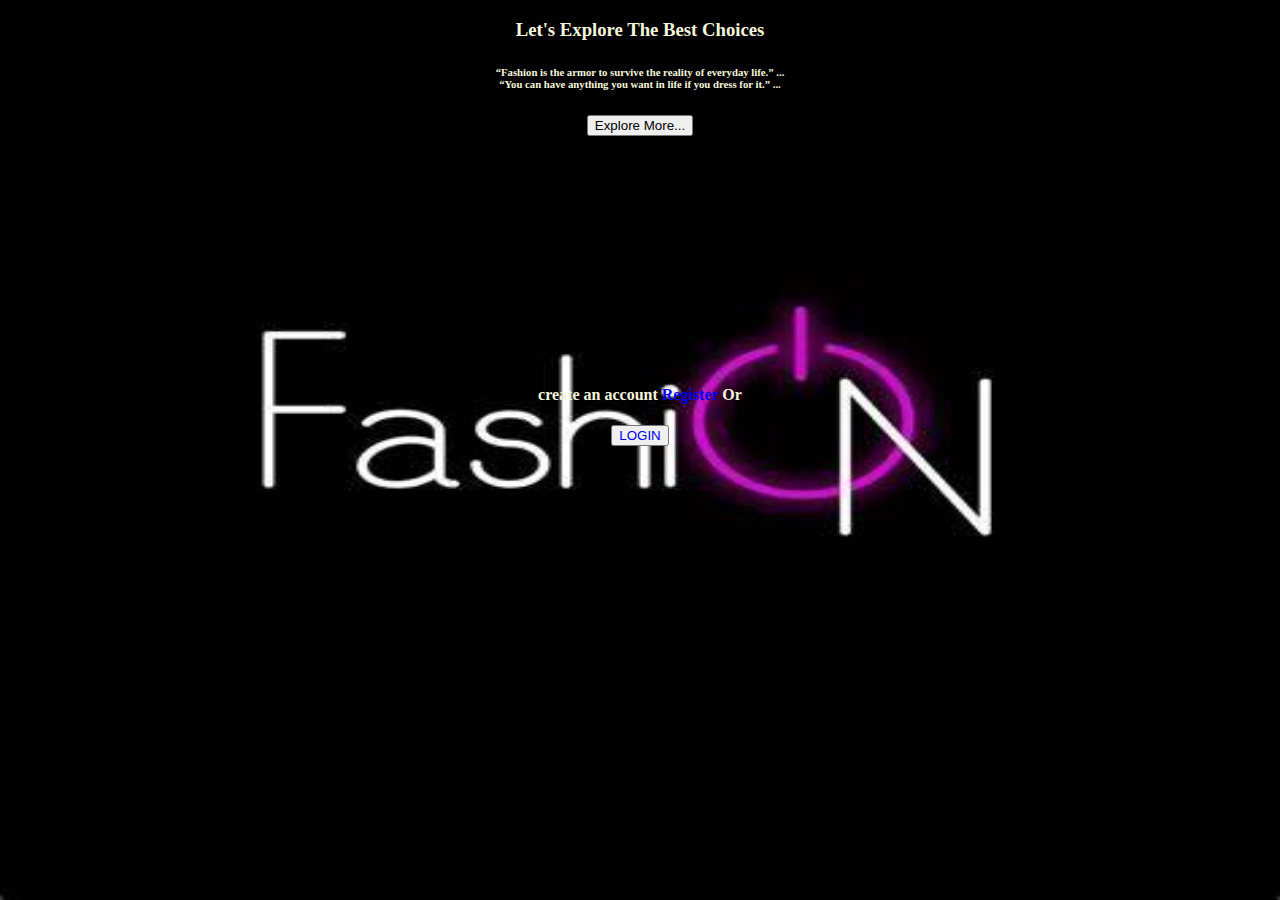
<file: BLOG/IMAGES/index.html>
<!DOCTYPE html>
<html lang="en">
<head>
    <meta charset="UTF-8">
    <meta name="viewport" content="width=device-width, initial-scale=1.0">
    <title>fashion</title>
</head>
<style>
    body
    {
        background-image: url(../IMAGES/blog.png);
        background-repeat: no-repeat;
        background-size: 100% 100%;
          background-attachment: fixed;

    }
   .login{
    margin-top: 250px;
   }
</style>
<body>
    <h3 style="color: beige; text-align: center;"><b>Let's Explore The Best Choices</b></h3>
    <p><h6 style="color: beige; text-align: center;">“Fashion is the armor to survive the reality of everyday life.” ...
       <br>
        “You can have anything you want in life if you dress for it.” ...</h6></p>
        <center><button style="text-align: center;"><a href="../blog.html" style="color: black; text-decoration: none;">Explore More...</a></button></center>
        <section style="color: beige; text-align: center;" class="login">
    <h4>create an account <a href="../register.html" style="text-decoration: none;">Register</a>  Or</h4>
    <button><a href="../login.html" style="text-decoration: none;">LOGIN</button></a>
</section>


</body>
</html>
</file>
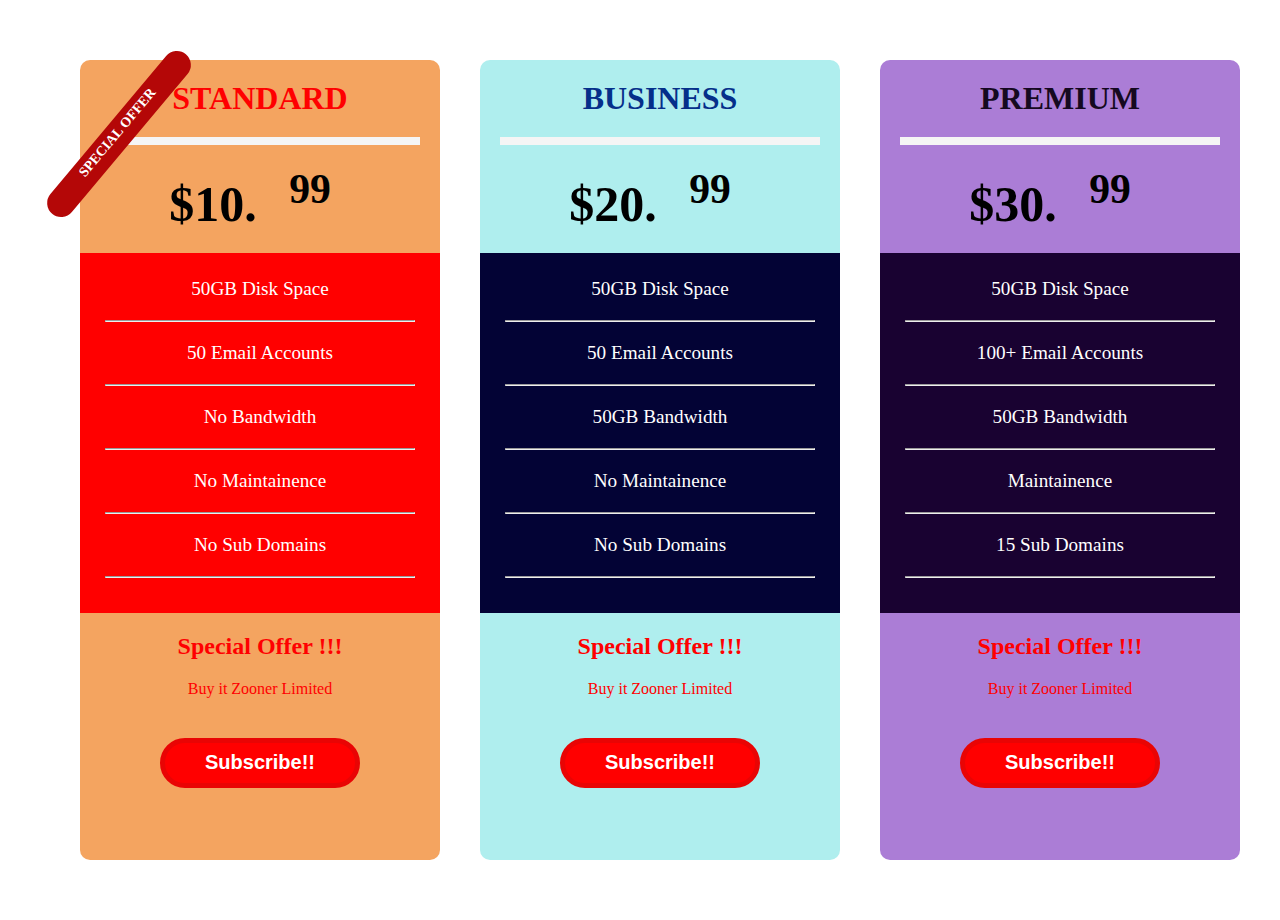
<file: task/Task - 02 Pricing Tag/index.html>
<!DOCTYPE html>
<html lang="en">
<head>
    <meta charset="UTF-8">
    <meta name="viewport" content="width=device-width, initial-scale=1.0">
    <title>Document</title>
    <link rel="stylesheet" href="./style.css">
</head>
<body><section class="pricing">
    <div class="first">
        <h3><span class="ribbon">SPECIAL OFFER</span></h3>
        <h1 style="font-weight: bolder; font-size: xx-large; text-align: center; color: red;">STANDARD</h1>
        <hr style="border: 4px solid whitesmoke;">
        <h1 style="font-size: 50px; text-align: center;">$10. <sup>99</sup></h1>
        <ul class="para1">
            <li>50GB Disk Space</li><hr>
            <li>50 Email Accounts</li><hr>
            <li>No Bandwidth</li><hr>
            <li> No Maintainence</li><hr>
            <li>No Sub Domains</li><hr>
        </ul>
        <h2 style="color: red; text-align: center;">Special Offer !!!</h2>
        <p style="text-align: center; color: red;">Buy it Zooner Limited</p>
      <center>  <button style="background-color: red;"><a href="#" style="color: white; text-decoration: none;" class="sign">Subscribe!!</a></button></center>


    </div>
    <div class="second">
        <h1 style="font-weight: bolder; font-size: xx-large; text-align: center; color: rgb(5, 47, 138);">BUSINESS</h1>
        <hr style="border: 4px solid whitesmoke;">
        <h1 style="font-size: 50px; text-align: center;">$20. <sup>99</sup></h1>
        <ul class="para2">
            <li>50GB Disk Space</li><hr>
            <li>50 Email Accounts</li><hr>
            <li>50GB Bandwidth</li><hr>
            <li> No Maintainence</li><hr>
            <li>No Sub Domains</li><hr>
        </ul>
        <h2 style="color: red; text-align: center;">Special Offer !!!</h2>
        <p style="text-align: center; color: red;">Buy it Zooner Limited</p>
      <center>  <button style="background-color: red;"><a href="#" style="color: white; text-decoration: none;" class="sign">Subscribe!!</a></button></center>



    </div>
    <div class="three">
        <h1 style="font-weight: bolder; font-size: xx-large; text-align: center; color: rgb(21, 9, 32);">PREMIUM</h1>
        <hr style="border: 4px solid whitesmoke;">
        <h1 style="font-size: 50px; text-align: center;">$30. <sup>99</sup></h1>
        <ul class="para3">
            <li>50GB Disk Space</li><hr>
            <li>100+ Email Accounts</li><hr>
            <li>50GB Bandwidth</li><hr>
            <li> Maintainence</li><hr>
            <li>15 Sub Domains</li><hr>
        </ul>
        <h2 style="color: red; text-align: center;">Special Offer !!!</h2>
        <p style="text-align: center; color: red;">Buy it Zooner Limited</p>
      <center>  <button style="background-color: red;"><a href="#" style="color: white; text-decoration: none;" class="sign">Subscribe!!</a></button></center>


    </div>
    </section>
</body>
</html>
</file>
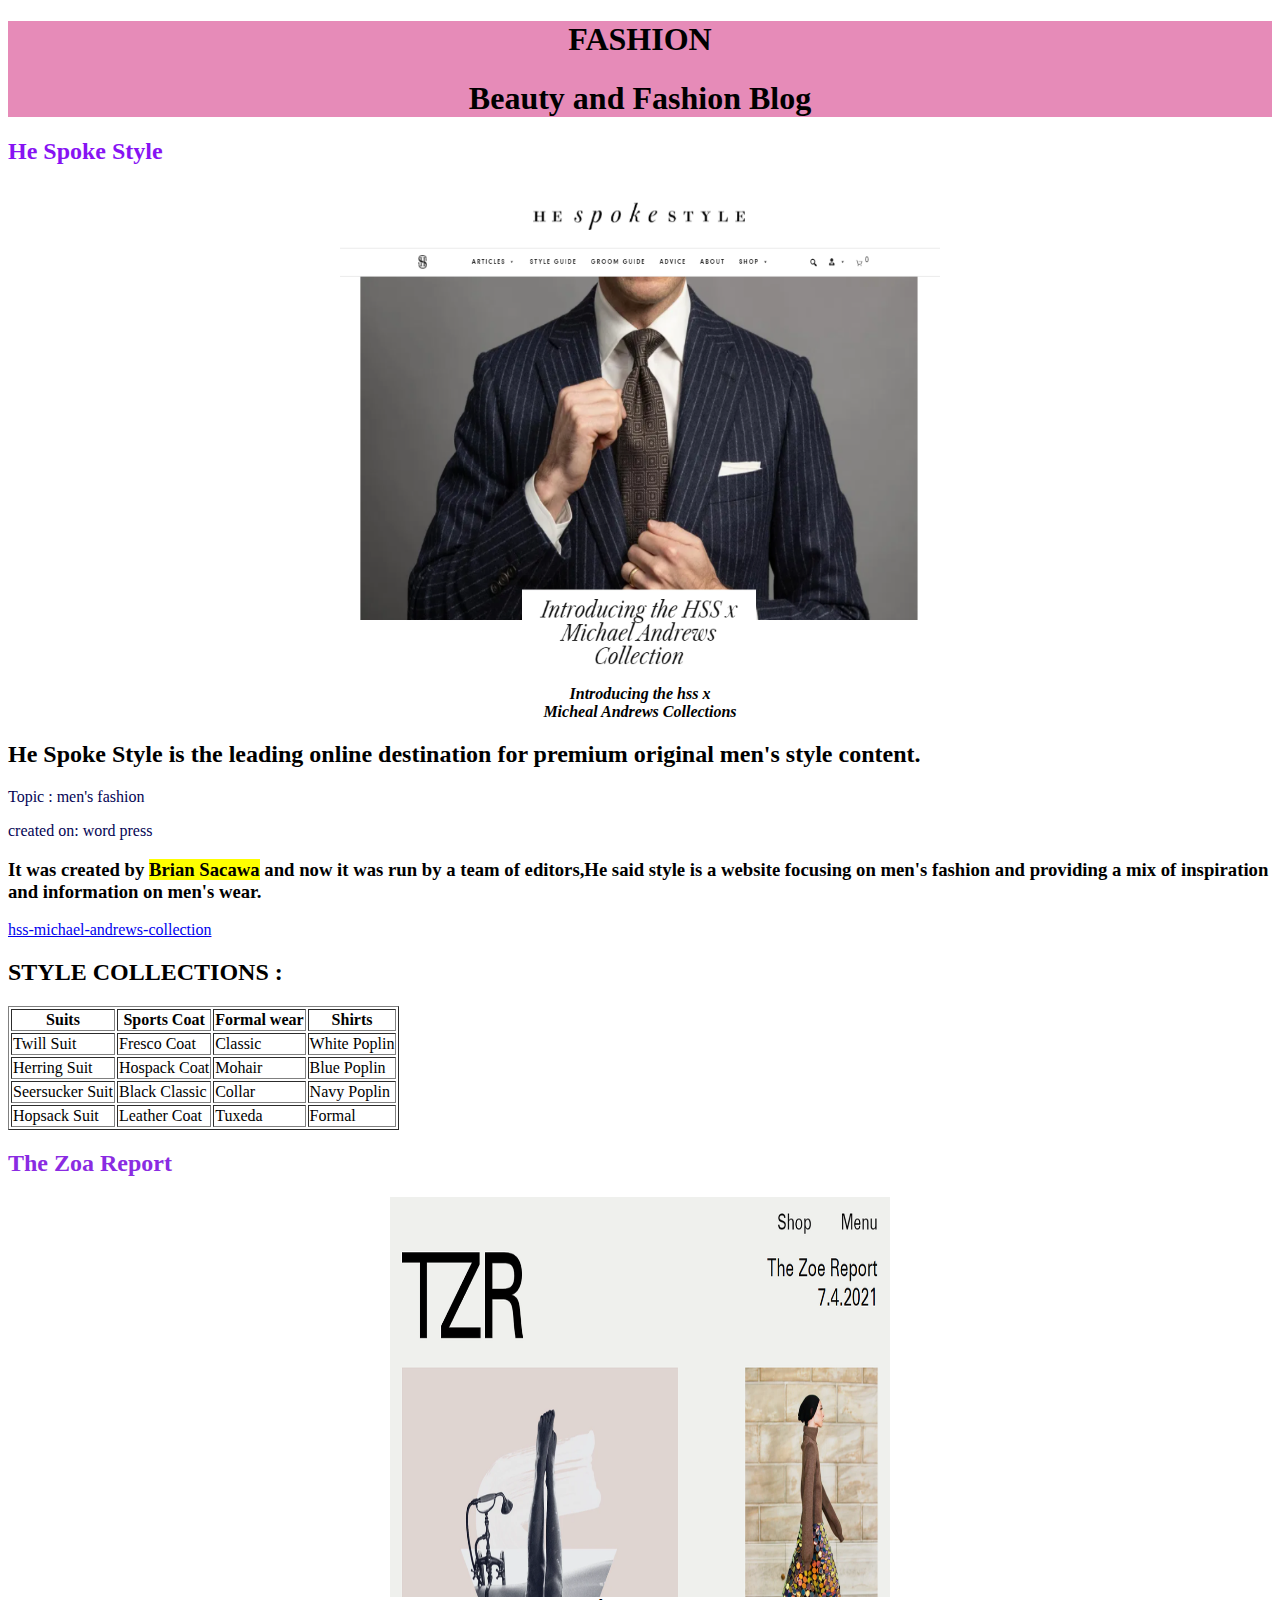
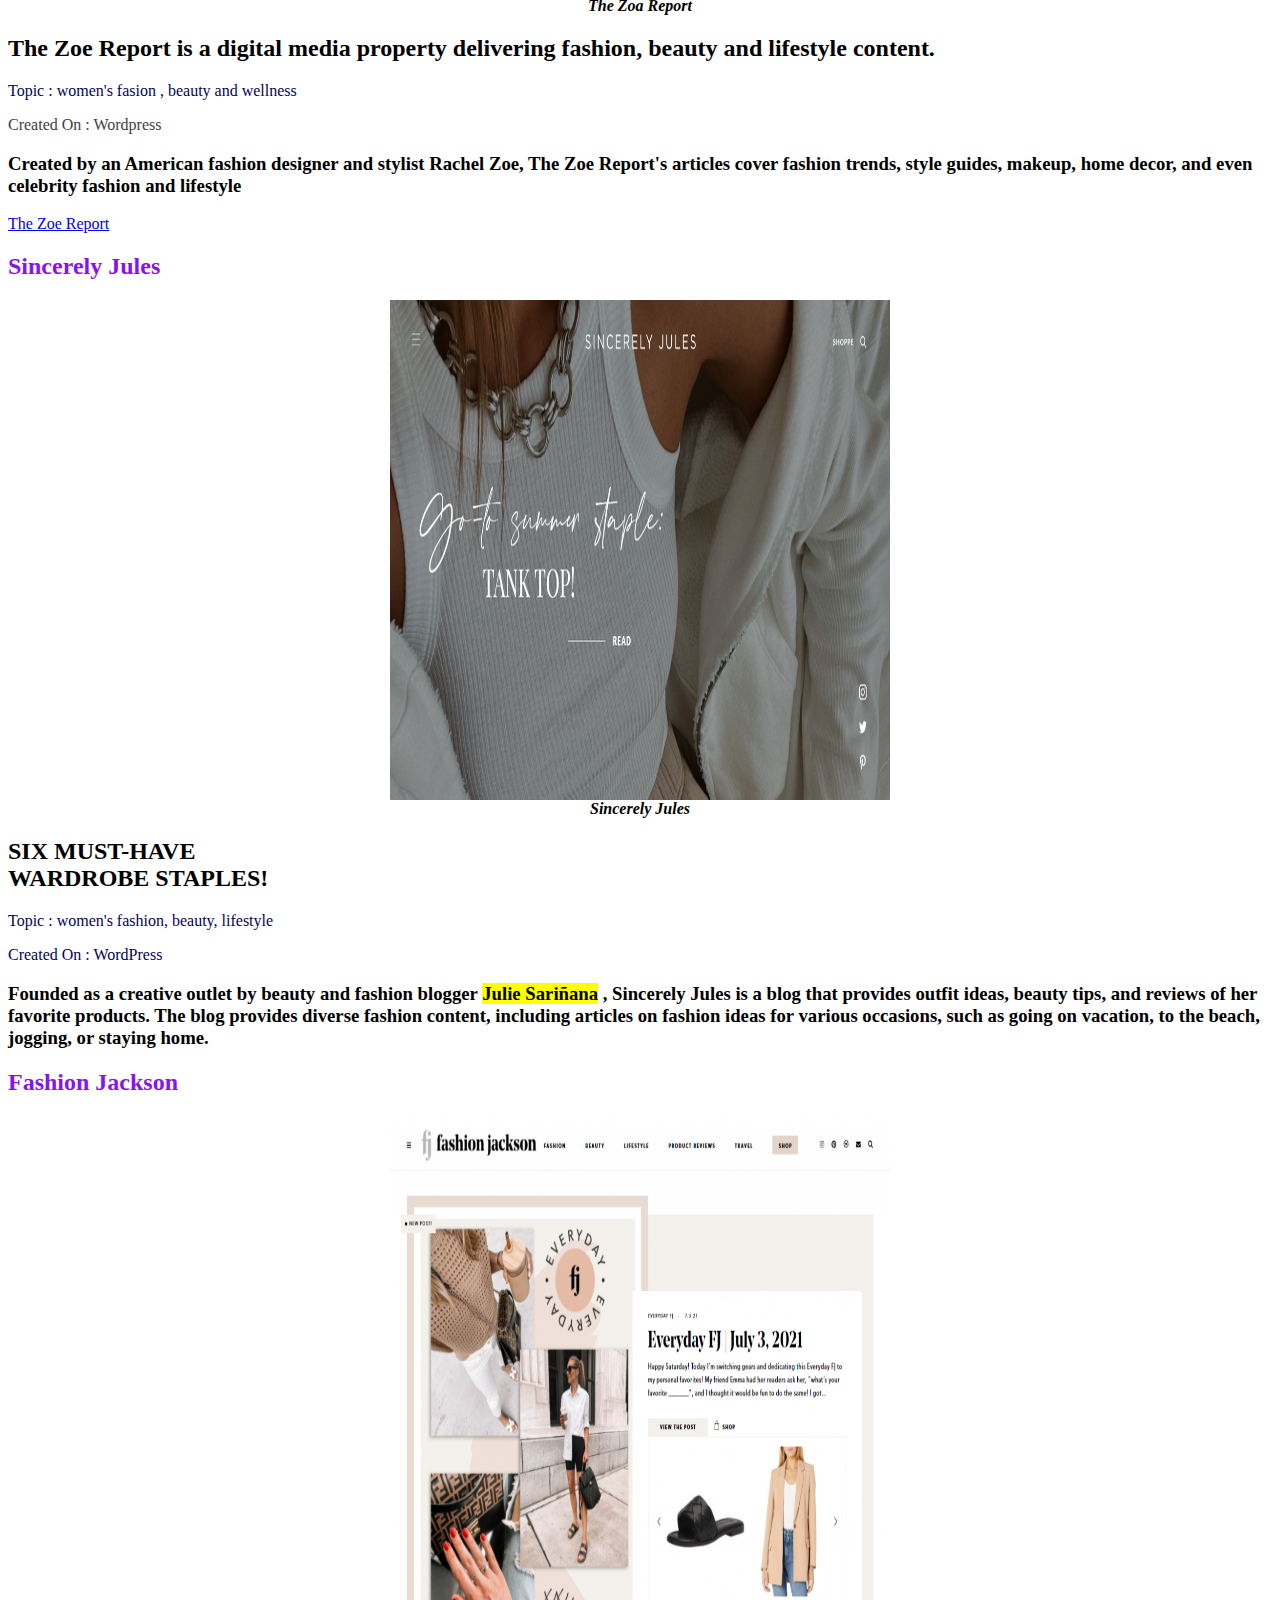
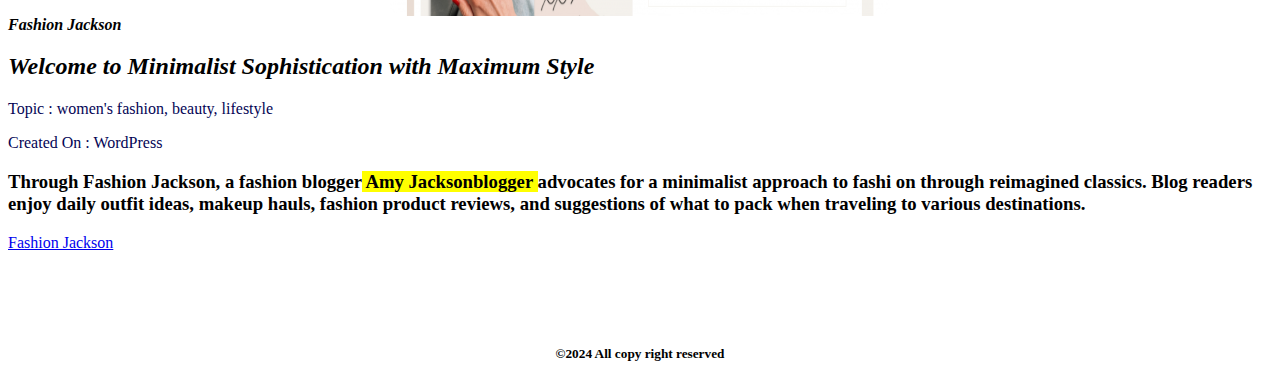
<file: BLOG/blog.html>
<!DOCTYPE html>
<html lang="en">
<head>
    <meta charset="UTF-8">
    <meta name="viewport" content="width=device-width, initial-scale=1.0">
    <link rel="icon" href="https://i.pinimg.com/564x/1c/22/43/1c22433b8d3aec799fd8187ca3030193.jpg">
    <title>Fashion</title>
    <style>
        .style{
            display: block;
            margin-left: auto;
            margin-right: auto;
        }
        .tzr{
            display: block;
            margin-left: auto;
            margin-right: auto;
        }
        .jules{
            display: block;
            margin-left: auto;
            margin-right: auto;
        }
        .jack
        {
            display: block;
            margin-left: auto;
            margin-right: auto;
        }
        .fash
        {
            display: block;
            margin-left: auto;
            margin-right: auto;
        }
    </style>
</head>
<body>
    <header style="text-align: center; background-color: rgb(230, 139, 184);"> 
    <h1>FASHION </h1>
    <h1 style="text-align: center;">Beauty and Fashion Blog </h1>
    </header>  
    <section>
    <h2 style="color: rgb(135, 19, 243);"><b>He Spoke Style</b> </h2>
<img src="./IMAGES/STYLE.webp" alt="style" usemap="#style" class="style" height="500px" width="600px">
<map name="style">
    <area title="style" shape="rect" coords="27,100,740,482" href="https://hespokestyle.com/">
</map>
<center><b><i>Introducing the hss x<br>Micheal Andrews Collections</i></b></center>
<h2> He Spoke Style is the leading online destination for premium original men's style content.</h2>
<p style="color: rgb(4, 4, 85);"> Topic : men's fashion</p>
<p style="color: rgb(4, 4, 85);"> created on: word press</p>
<p><h3> It was created by <mark>Brian Sacawa</mark> and now it was run by a team of editors,He said style is a website focusing on

men's fashion and providing a mix of inspiration and information on men's wear.</h3></p>
<a href="https://hespokestyle.com/hss-michael-andrews-collection-launch/">hss-michael-andrews-collection</a>
<div>
<h2>STYLE COLLECTIONS :</h2>
<table border="1 ">
    <thead>
        <th>Suits</th>
            <th>Sports Coat</th>
            <th>Formal wear</th>
            <th>Shirts</th>
        </thead>
        <tbody>
            <tr>
                <td>Twill Suit</td>
                <td>Fresco Coat</td>
                <td>Classic</td>
                <td>White Poplin</td>
            </tr>
            <tr>
                <td>Herring Suit</td>
                <td>Hospack Coat</td>
                <td>Mohair</td>
                <td>Blue Poplin</td>
            </tr>
            <tr>
                <td>Seersucker Suit</td>
                <td>Black Classic</td>
                <td>Collar</td>
                <td>Navy Poplin</td>
            </tr>
            <tr>
                <td>Hopsack Suit</td>
                <td>Leather Coat</td>
                <td>Tuxeda</td>
                <td>Formal</td>
            </tr>
        </tbody>

    </thead>
</table>
</div>
</section>
<section>
<h2 style="color: blueviolet;"><b>The Zoa Report</b></h2>
<img src="./IMAGES/TZR.webp" alt="load" usemap="#tzr" class="tzr" height="400px" width="500px">
<map name="tzr" >
    <area title="tzr" shape="rect" coords="25,74,995,514" href="https://www.thezoereport.com/"> 
</map>
<center><b><i>The Zoa Report</b></i></center>
<h2>The Zoe Report is a digital media property delivering fashion, beauty and lifestyle content.</h2>
<p style="color: rgb(4, 4, 85);"> Topic : women's fasion , beauty and wellness</p>
<p style="color: rgb(65, 65, 65);"> Created On : Wordpress</p>
<p><h3>Created by an American fashion designer and stylist Rachel Zoe, The Zoe Report's
 articles cover fashion trends, style guides, makeup, home decor, and even celebrity fashion and lifestyle</h3></p>
 <a href="https://www.thezoereport.com/">The Zoe Report</a>
 </section>
 <section>
 <h2 style="color: rgb(135, 19, 243);"><b>Sincerely Jules</b> </h2>
 <img src="./IMAGES/JULES.webp" alt="jules" usemap="#sincerelyjules" class="jules" height="500px" width="500px">
 <map name="sincerelyjules"> 
    <area title="jules" shape="rect" coords="28,102,738,486" href="https://sincerelyjules.com/">
 </map>
 
 <center><b><i>Sincerely Jules</b></i></center>
 <h2>SIX MUST-HAVE<br>
    WARDROBE STAPLES!</h2>
    <p style="color: rgb(4, 4, 85);"> Topic : women's fashion, beauty, lifestyle</p>
    <p style="color: rgb(4, 4, 85);"> Created On :  WordPress</p>
<p><h3>Founded as a creative outlet by beauty and fashion blogger <mark>Julie Sariñana</mark> , Sincerely Jules is a blog that provides
     outfit ideas, beauty tips, and reviews of her favorite products.
The blog provides diverse fashion content, including articles on fashion ideas for various occasions,
such as going on vacation, to the beach, jogging, or staying home.</h3></p>
<a href="https://sincerelyjules.com/"></a>
</section>
<section>
<h2 style="color: rgb(135, 19, 243);"><b>Fashion Jackson</b> </h2>
<img src="./IMAGES/FASHION.webp" alt="jack" usemap="#fashionjackson" class="jack" height="500" width="500">
<map name="fashionjackson">
    <area title="jack" shape="rect" coords="41,103,882,552" href="https://fashionjackson.com/">
</map>
<b><i>Fashion Jackson</b></i>
<h2><i>Welcome to Minimalist Sophistication with Maximum Style</i></h2>
<p style="color: rgb(4, 4, 85);"> Topic : women's fashion, beauty, lifestyle</p>
    <p style="color: rgb(4, 4, 85);"> Created On :  WordPress</p>
    <p><h3>Through Fashion Jackson, a fashion blogger<mark> Amy Jacksonblogger </mark> advocates for a minimalist approach to fashi
        on through reimagined classics.
       Blog readers enjoy daily outfit ideas, makeup hauls, fashion product reviews, and suggestions of what
       to pack when traveling to various destinations.</h3>
     </p>
<a href="https://fashionjackson.com/">Fashion Jackson</a>
</section>

<br>
<br>
<br>
<br>
<footer>
   
    <h5 style="text-align: center;">&copy;2024 All copy right reserved</h5>


</footer>   
</body>
</html>
</file>
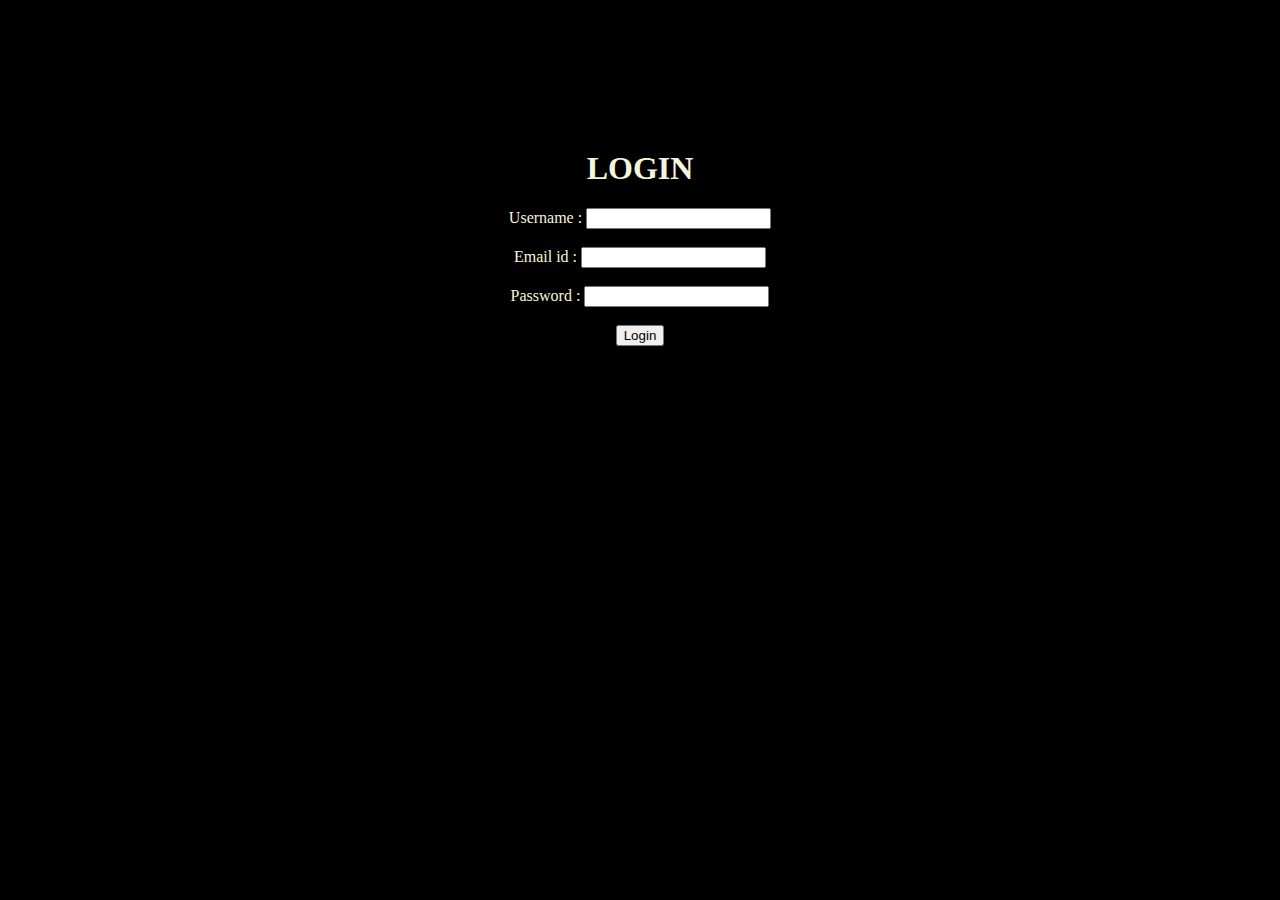
<file: BLOG/login.html>
<!DOCTYPE html>
<html lang="en">
<head>
    <meta charset="UTF-8">
    <meta name="viewport" content="width=device-width, initial-scale=1.0">
    <title>Document</title>
    <style>
        .log
        {
            margin-top: 150px;
        }
    </style>
</head>
<body style="background-color:black; text-align: center; color: beige;">
    <section class="log">
    <h1>LOGIN</h1>
    <form action="blog.html">
        <label for="username">Username :</label>
        <input type="text" id="username"  name="name" required><br><br>
        <label for="email">Email id :</label>
        <input type="email" id="email"  name="email" required><br><br>
        Password :
        <input type="password"><br><br>
        <button>Login</button>
    </form>
    </section>
    
</body>
</html>
</file>
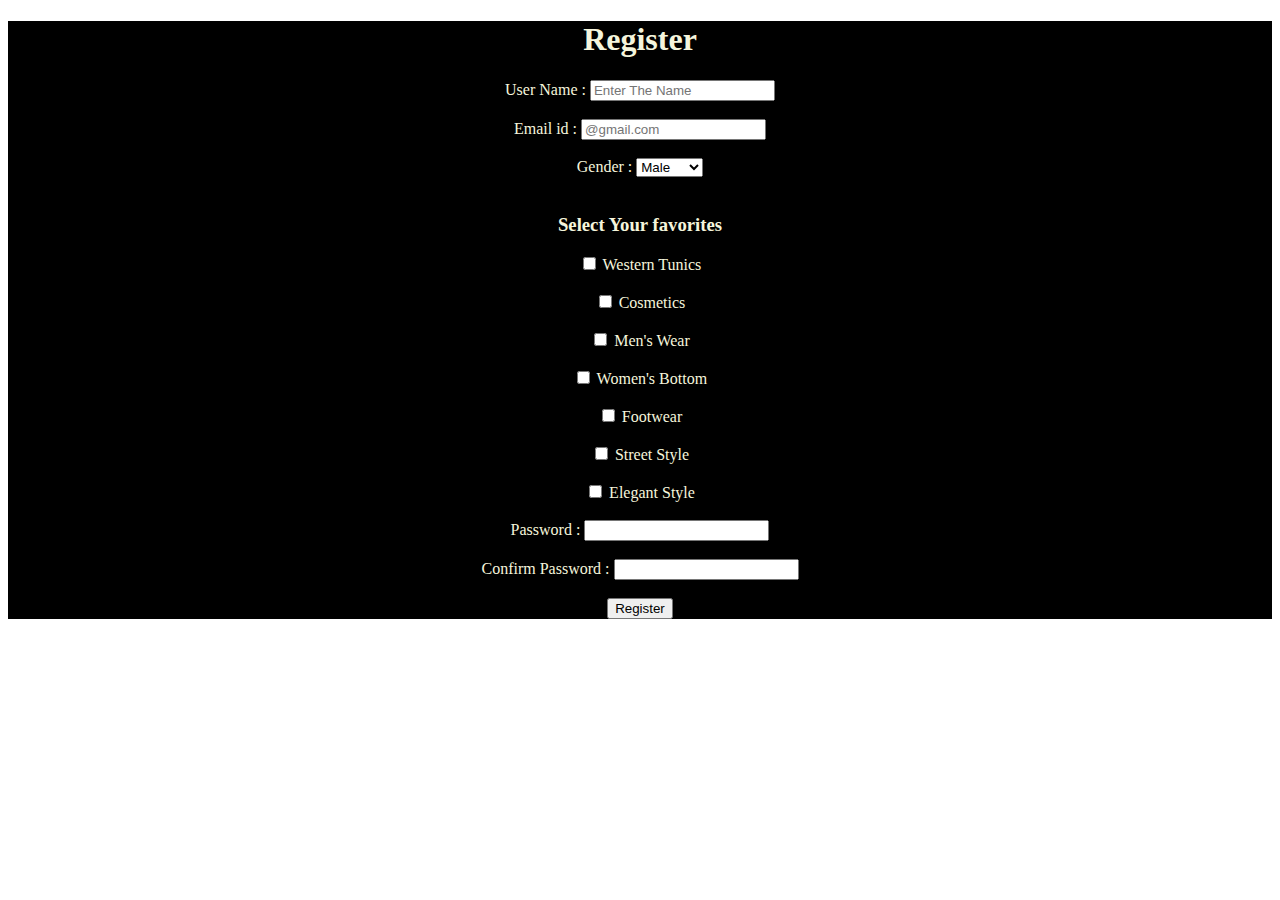
<file: BLOG/register.html>
<!DOCTYPE html>
<html lang="en">
<head>
    <meta charset="UTF-8">
    <meta name="viewport" content="width=device-width, initial-scale=1.0">
    <title>Document</title>
</head>
<body>
    <section>
    <form action="login.html" style="text-align: center; background-color: black; color: beige;">
    <h1>Register</h1>
    <label for="name" >User Name :</label>
    <input type="text" id="name" name="name" placeholder="Enter The Name" required><br><br>
    <label for="email">Email id :</label>
    <input type="email" name="email" id="email" placeholder="@gmail.com" required><br><br>
    <label for="gender">Gender :</label>
    <select name="gender" id="gender">
        <option value="male">Male</option>
        <option value="female">Female</option>
        <option value="others">Others</option>
    </select><br><br>
    <h3>Select Your favorites</h3>
    <input type="checkbox" id="tunics" value="product_1" name="tunics">
    <label for="tunics">Western Tunics</label><br><br>
    <input type="checkbox" id="cos" value="product_2" name="cos">
    <label for="cos">Cosmetics</label><br><br>
    <input type="checkbox" id="men" value="product_3" name="men">
    <label for="men">Men's Wear</label><br><br>
    <input type="checkbox" id="bottom" value="product_4" name="bottom">
    <label for="bottom">Women's Bottom </label><br><br>
    <input type="checkbox" id="footwear" value="product_5" name="footwear">
    <label for="footwear" >Footwear</label><br><br>
    <input type="checkbox" id="style" value="product_6" name="style">
    <label for="style">Street Style</label><br><br>
    <input type="checkbox" id="elegant" value="product_7" name="elegant">
    <label for="elegant">Elegant Style</label><br><br>
    Password :
    <input type="password"><br><br>
    Confirm Password :
    <input type="password">
    <br><br>
    <button>Register</button>
    </form>
   </section>    

</body>
</html>
</file>
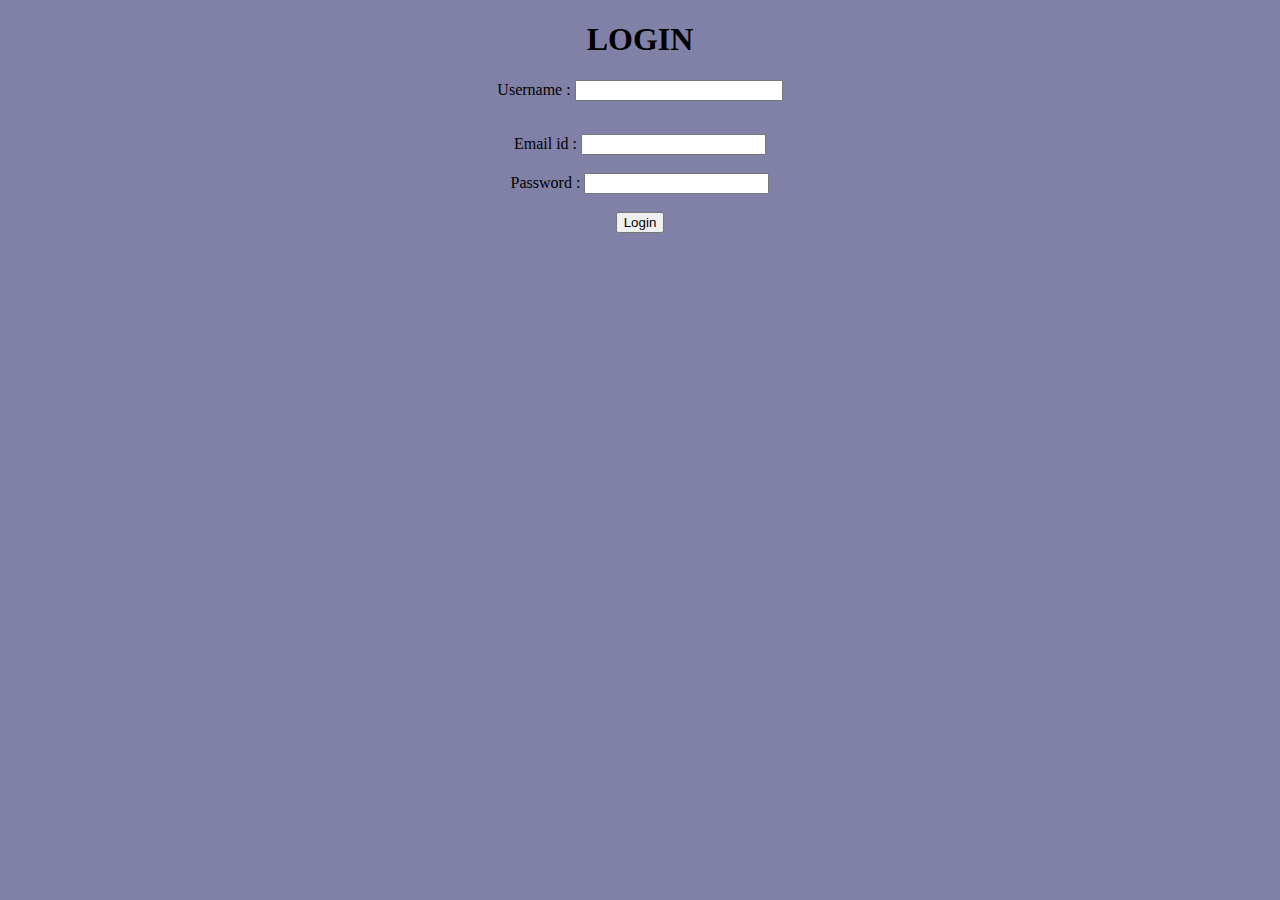
<file: BLOG/IMAGES/form.html>
<!DOCTYPE html>
<html lang="en">
<head>
    <meta charset="UTF-8">
    <meta name="viewport" content="width=device-width, initial-scale=1.0">
    <title>Document</title>
    <style>
        input[type="text"]{
            width: 200px;
            margin-bottom: 15px;
        }
    </style>
</head>
<body style="background-color: rgb(129, 129, 168); text-align: center;">
    <section>
    <h1>LOGIN</h1>
    <form action="blog.html">
        <label for="username">Username :</label>
        <input type="text" id="username"  name="name" required><br><br>
        <label for="email">Email id :</label>
        <input type="email" id="email"  name="email" required><br><br>
        Password :
        <input type="password"><br><br>
        <button>Login</button>
    </form>
    </section>
    
</body>
</html>
</file>
<file: task/Task - 02 Pricing Tag/style.css>
*{
    margin: 20px;
   
}
.pricing{
    display: flex;
    flex-direction: row;
}
.first{
    height: 800px;
    width: 500px;
    background-color: sandybrown;
    border-radius: 10px;
}
.second{
    height: 800px;
    width: 500px;
    background-color: paleturquoise;
    border-radius: 10px;
}
.three{
    height: 800px;
    width: 500px;
    background-color: rgb(171, 125, 214);
    border-radius: 10px;
}
.para1{
    height: 350px;
    width: 350px;
    background-color: red;
}
.para2{
    height: 350px;
    width: 350px;
    background-color: rgb(3, 3, 53);
}
.para3{
    height: 350px;
    width: 350px;
    background-color: rgb(25, 2, 49);
}
.sec{
    padding: 5px;
    margin: auto;
    color: white;

}
ul{
    padding: 5px;
    margin: auto;
}
.sign{
    text-decoration: none;
    font-size: 20px;
    font-family: Verdana, Geneva, Tahoma, sans-serif;
    font-weight: bolder;


   
}
button{
    border: 5px solid rgb(233, 4, 4);
    border-radius: 50px;
    height: 50px;
    width: 200px;
    text-align: center;
    background-color:sandybrown;
   

}
a{
    font-weight: bolder;
}
.ribbon {
    width: 100px;
    font-size: 14px;
    padding: 4px;
    position: absolute;
    left: -5px;
    top: 100px;
    width: 200px;
    height: 20px;
    text-align: center;
    border-radius: 25px;
    transform: rotate(-50deg);
    background-color: #b40707;
    color: white;
  }
  li{
    list-style: none;
    color: white;
    text-align: center;
    font-size: larger;
  }
  @media only screen and  (max-width:600px){
    .pricing{
        flex-direction:column;
    }
}
</file>
